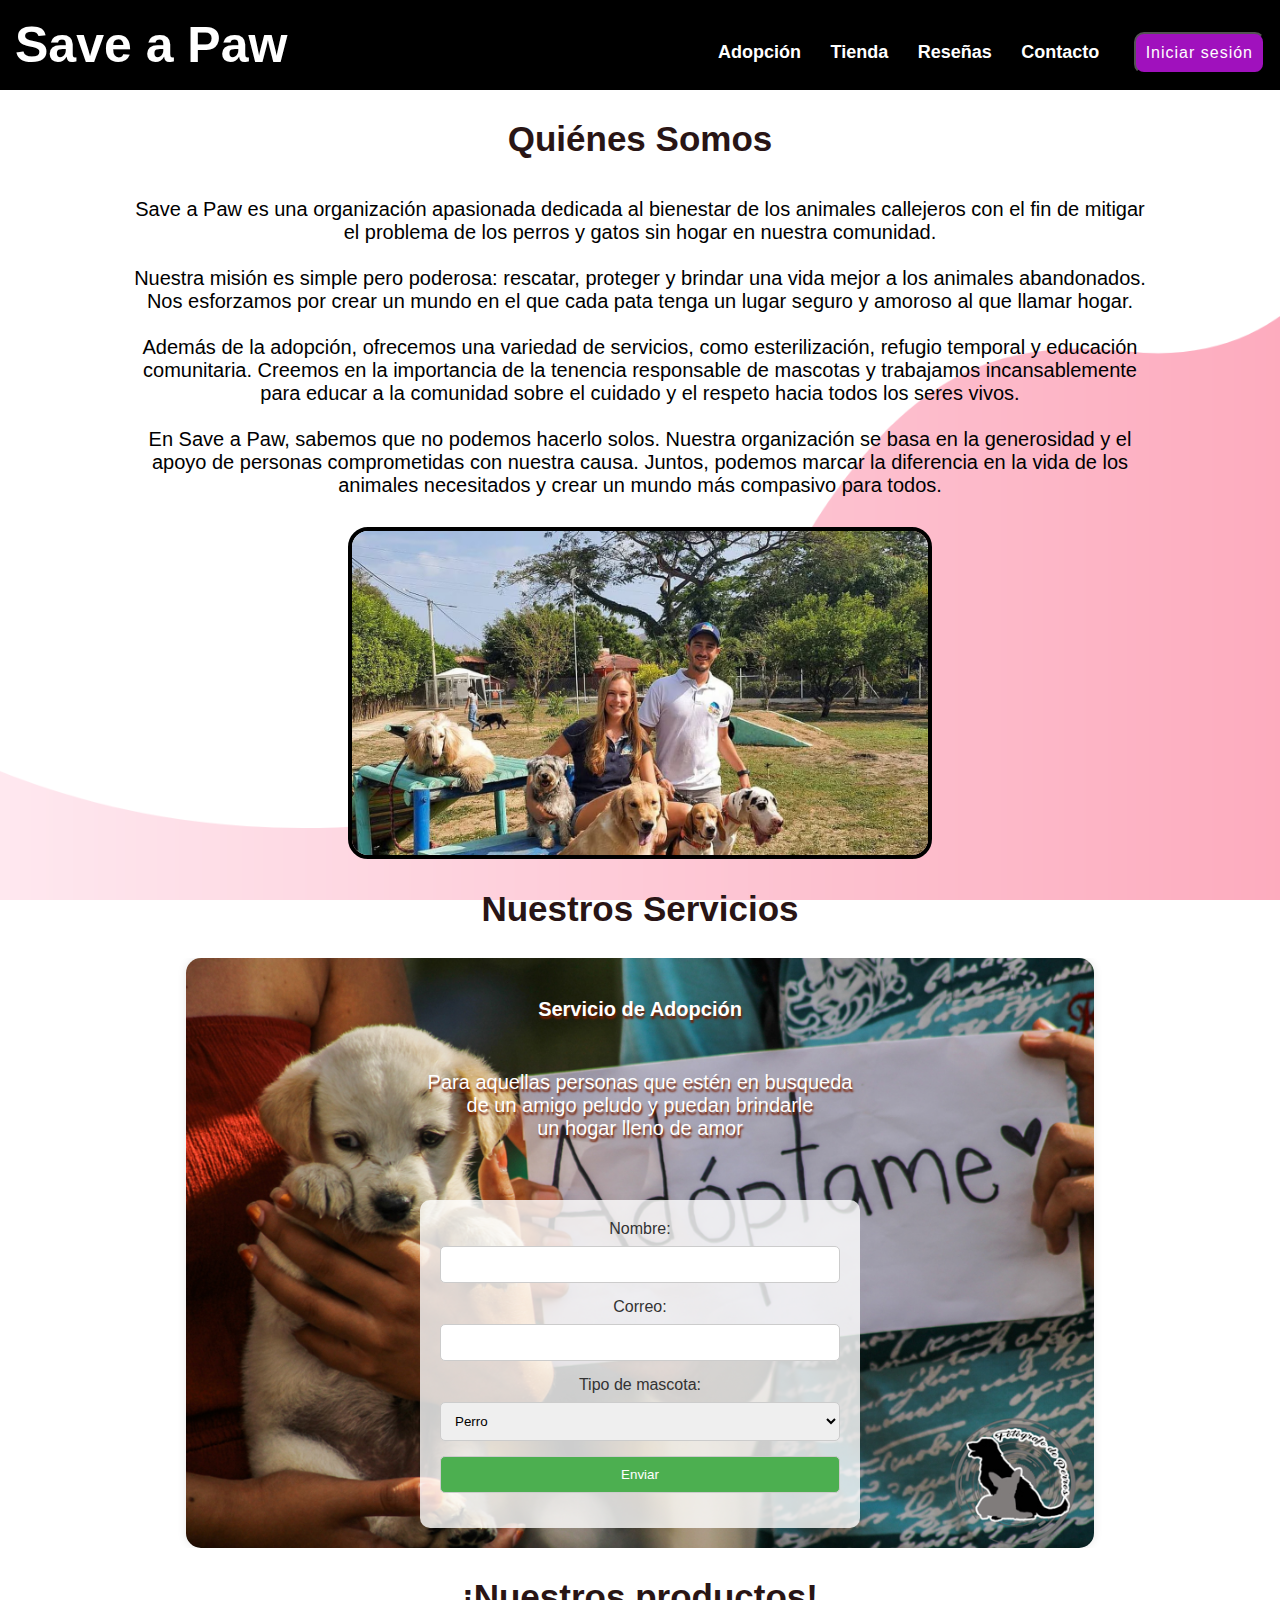
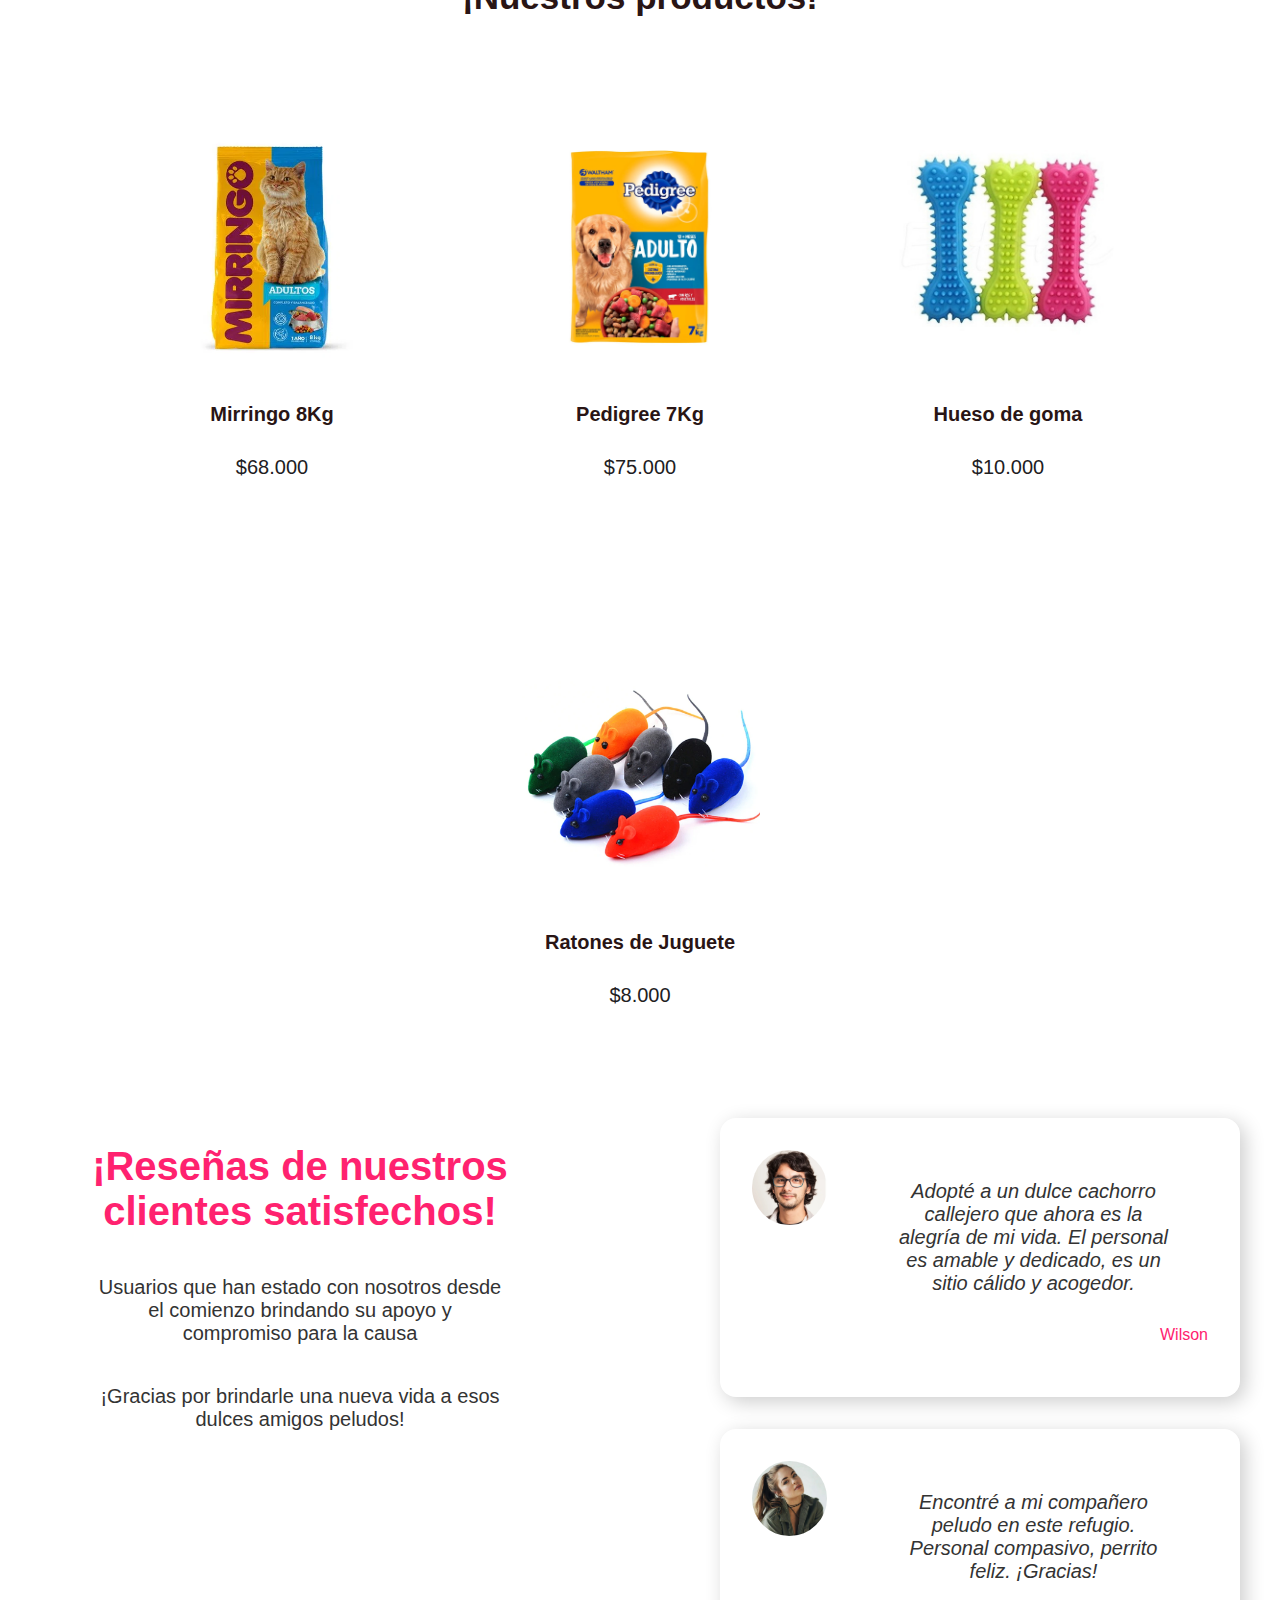
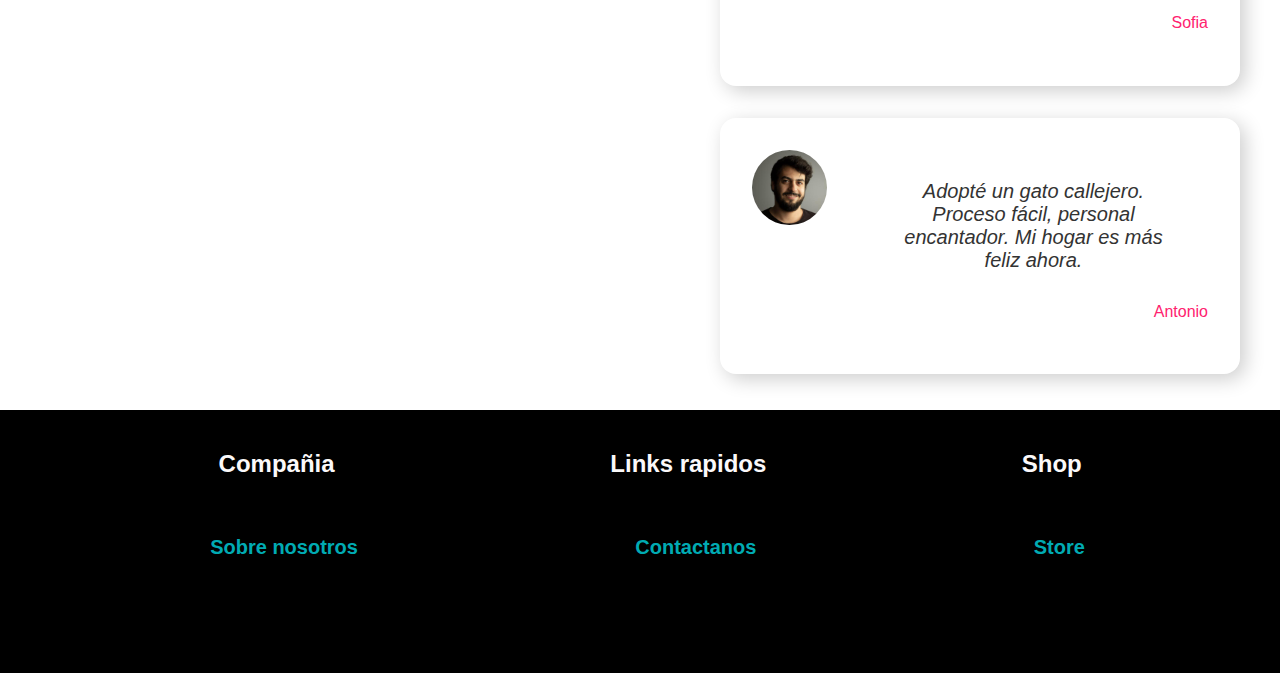
<file: index.html>
<!DOCTYPE html>
<html lang="es">
<head>
    <meta charset="UTF-8">
    <meta name="viewport" content="width=device-width, initial-scale=1.0">
    <title>Save a Paw</title>
    <link rel="stylesheet" href="css/main.css">
    <script src="js/autentication.js"></script>
    <script>
        window.onload = function () {
            updateNavigation();
        };
    </script>
</head>
<body>
    <nav id="navbar">
        <div class="navdiv">
            <div class="logo"><a href="#nosotros">Save a Paw</a></div>
            <ul>
                <li><a href="#adopcion">Adopción</a></li>
                <li><a href="#shop">Tienda</a></li>
                <li><a href="#review">Reseñas</a></li>
                <li><a href="#contact">Contacto</a></li>
                <li id="navigationMenu"></li>
            </ul>
        </div>
    </nav>
    <section id="nosotros">
      <h2>Quiénes Somos</h2>
      <p>
          Save a Paw es una organización apasionada dedicada al bienestar de los animales callejeros con el fin de mitigar el problema de los perros y gatos sin hogar en nuestra comunidad.<br><br>
      
          Nuestra misión es simple pero poderosa: rescatar, proteger y brindar una vida mejor a los animales abandonados. Nos esforzamos por crear un mundo en el que cada pata tenga un lugar seguro y amoroso al que llamar hogar.<br><br>
      
          Además de la adopción, ofrecemos una variedad de servicios, como esterilización, refugio temporal y educación comunitaria. Creemos en la importancia de la tenencia responsable de mascotas y trabajamos incansablemente para educar a la comunidad sobre el cuidado y el respeto hacia todos los seres vivos.<br><br>
      
          En Save a Paw, sabemos que no podemos hacerlo solos. Nuestra organización se basa en la generosidad y el apoyo de personas comprometidas con nuestra causa. Juntos, podemos marcar la diferencia en la vida de los animales necesitados y crear un mundo más compasivo para todos.
      </p>
      <img id="mainimg" src="assets/company.jpg">
  </section>
  <h2>Nuestros Servicios</h2>
  <div id="adopcion" class="service">
      <div class="container">
            <h3>Servicio de Adopción</h3>
            <p>Para aquellas personas que estén en busqueda <br> de un amigo peludo y puedan brindarle <br> un hogar lleno de amor</p>
      <form id="adopted">
        <label for="nombre">Nombre:</label>
        <input type="text" id="nombre" name="nombre" required>
    
        <label for="correo">Correo:</label>
        <input type="email" id="correo" name="correo" required>
    
        <label for="tipoMascota">Tipo de mascota:</label>
        <select id="tipoMascota" name="tipoMascota">
            <option value="perro">Perro</option>
            <option value="gato">Gato</option>
        </select>
        <input type="submit" value="Enviar">
    </form>
  </div>
</div>
  <section id="shop" class="products">
    <h2>¡Nuestros productos!</h2>
    <div class="all__products">
        <div class="product">
            <img src="assets/Mirringo.jpg">
            <div class="product__info">
                <h3 class="product__title">Mirringo 8Kg
                </h3>
                <p class="product__price">$68.000</p>
            </div>
        </div>
        <div class="product">
            <img src="assets/Pedigre_Perro.jpg">
            <div class="product__info">
                <h3 class="product__title">Pedigree 7Kg</h3>
                <p class="product__price">$75.000</p>
            </div>
        </div>
        <div class="product">
            <img src="assets/Perro_toy.jpg">
            <div class="product__info">
                <h3 class="product__title">Hueso de goma
                </h3>
                <p class="product__price">$10.000</p>
            </div>
        </div>
        <div class="product">
            <img src="assets/Raton_Juguete.jpg">
            <div class="product__info">
                <h3 class="product__title">Ratones de Juguete
                </h3>
                <p class="product__price">$8.000</p>
            </div>
        </div>
    </div>
</section>
<div id="review" class="container2">
    <div class="container2__left">
      <h1>¡Reseñas de nuestros clientes satisfechos!</h1>
      <p>
        Usuarios que han estado con nosotros desde el comienzo brindando su apoyo y compromiso para la causa
      </p>
      <p>
        ¡Gracias por brindarle una nueva vida a esos dulces amigos peludos!
      </p>
    </div>
    <div class="container2__right">
      <div class="card">
        <img src="assets/profile3.jpg"/>
        <div class="card__content">
          <div class="card__details">
            <p>
              Adopté a un dulce cachorro callejero que ahora es la alegría de mi vida. El personal es amable y dedicado, es un sitio cálido y acogedor.
            </p>
            <h4>Wilson</h4>
          </div>
        </div>
      </div>
      <div class="card">
        <img src="assets/profile2.jpg"/>
        <div class="card__content">
          <div class="card__details">
            <p>
              Encontré a mi compañero peludo en este refugio. Personal compasivo, perrito feliz. ¡Gracias!
            </p>
            <h4> Sofia</h4>
          </div>
        </div>
      </div>
      <div class="card">
        <img src="assets/profile1.jpg"/>
        <div class="card__content">
          <div class="card__details">
            <p>
              Adopté un gato callejero. Proceso fácil, personal encantador. Mi hogar es más feliz ahora.
            </p>
            <h4> Antonio</h4>
          </div>
        </div>
      </div>
    </div>
  </div>
  <footer>
    <div id="contact" class="container3">
      <div>
        <h2>Compañia</h2>
        <ul>
          <li><a href="#nosotros">Sobre nosotros</a></li>
        </ul>
      </div>
      <div>
        <h2>Links rapidos</h2>
        <ul>
          <li><a href="https://w.app/SzDPJd" target="_blank">Contactanos</a></li>
        </ul>
      </div>
      <div>
        <h2>Shop</h2>
        <ul>
          <li><a href="#shop">Store</a></li>
        </ul>
      </div>
    </div>
  </footer>
</body>
</html>
</file>
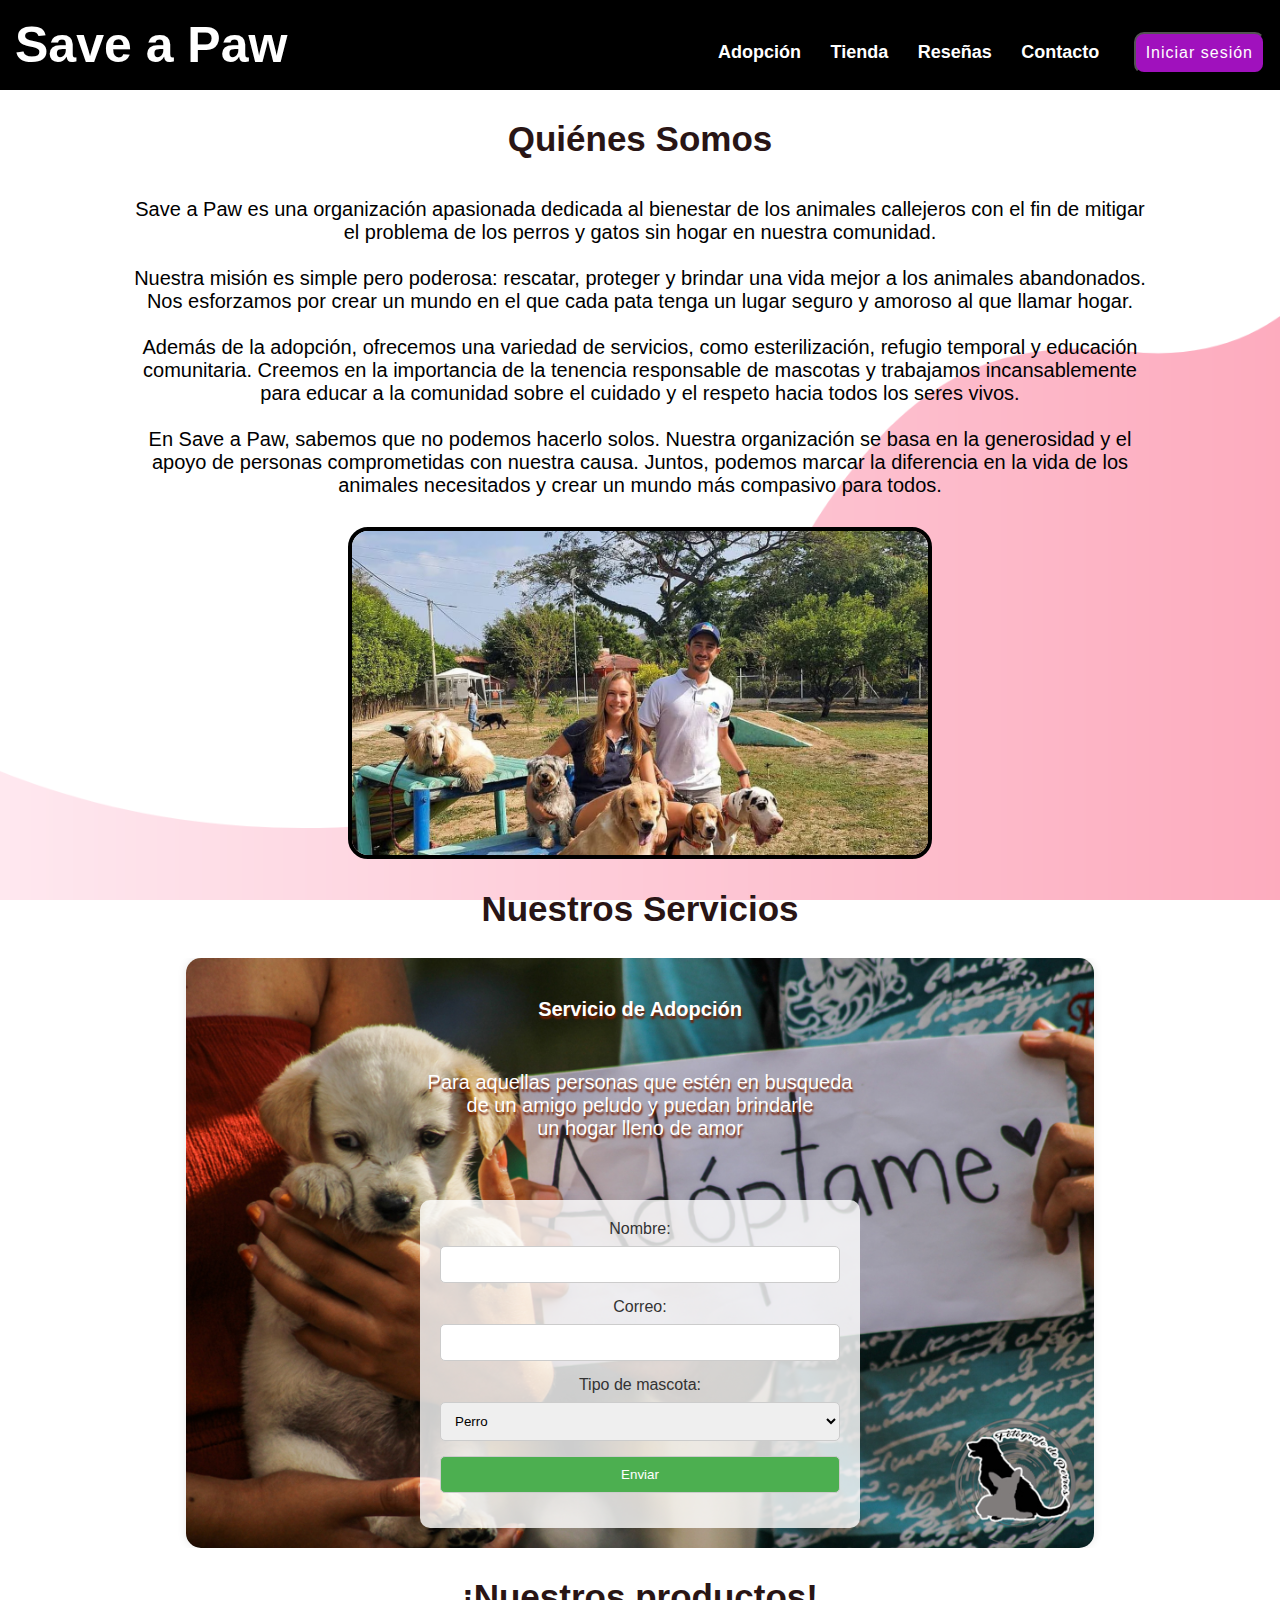
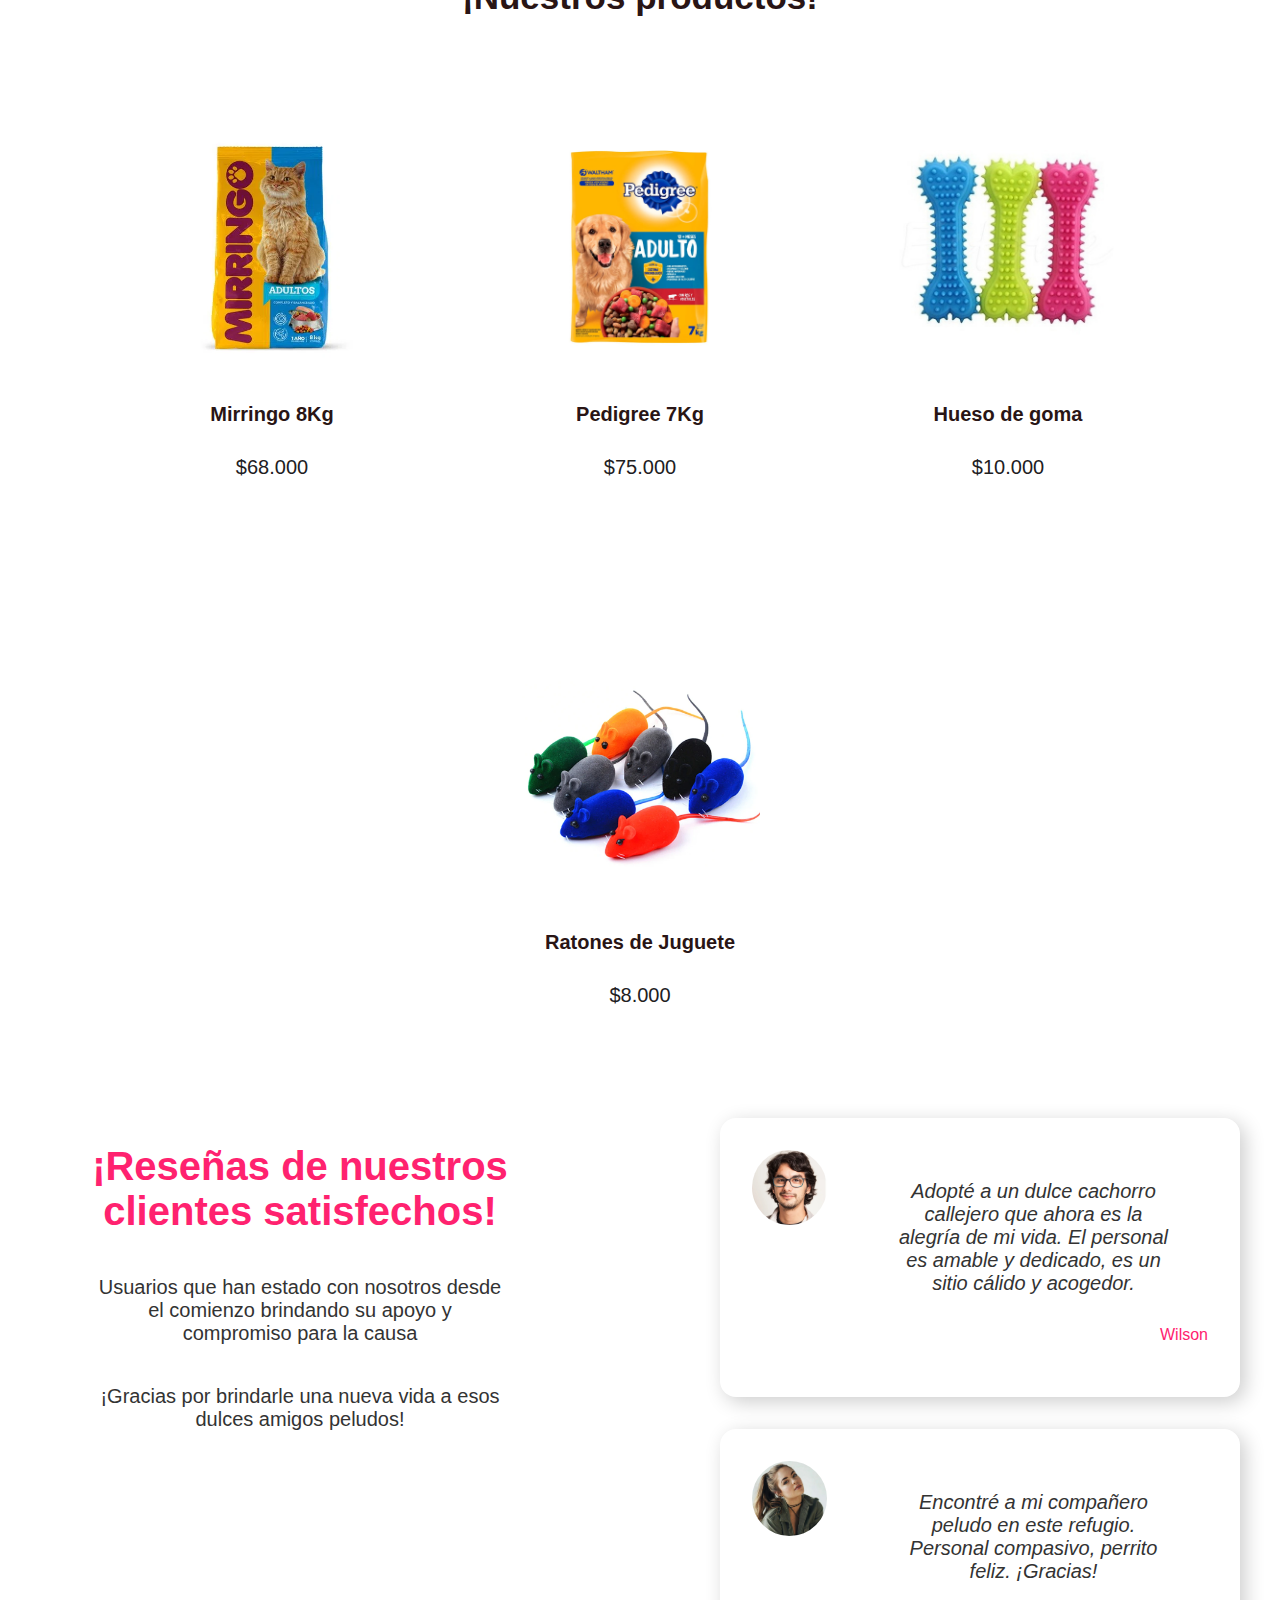
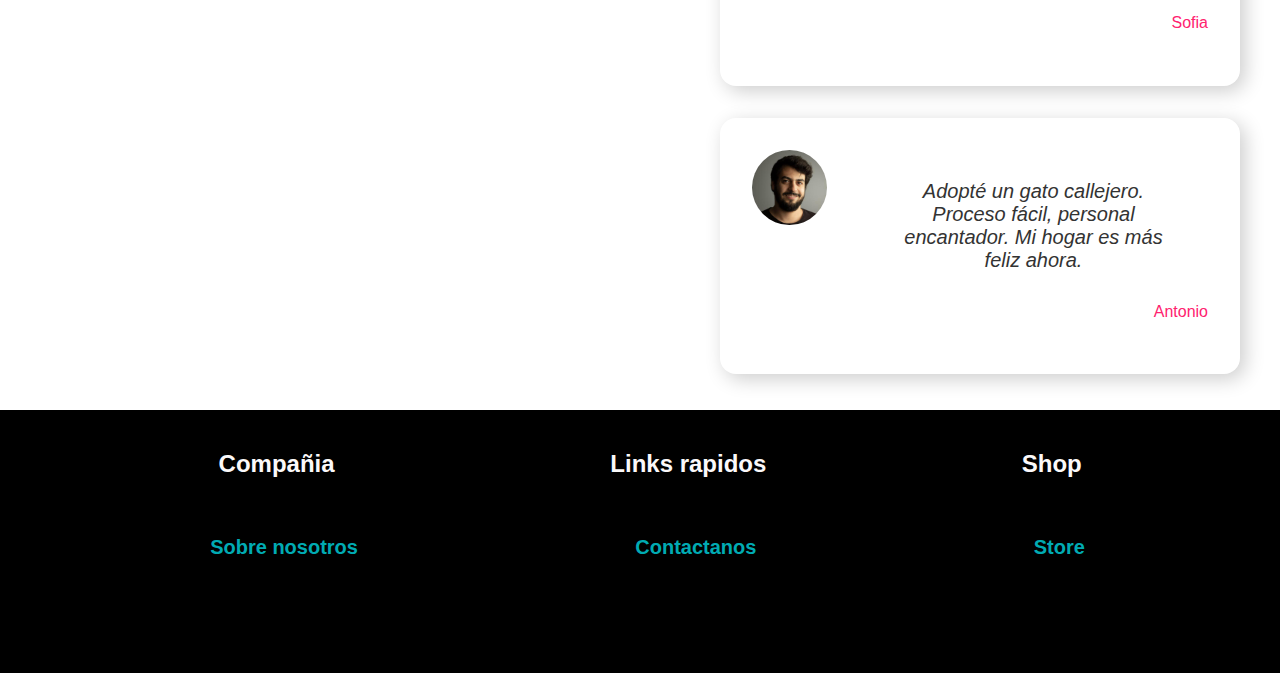
<file: Save a Paw/index.html>
<!DOCTYPE html>
<html lang="es">
<head>
    <meta charset="UTF-8">
    <meta name="viewport" content="width=device-width, initial-scale=1.0">
    <title>Save a Paw</title>
    <link rel="stylesheet" href="../css/main.css">
    <script src="../js/autentication.js" ></script>
    <script>
        window.onload = function () {
            updateNavigation();
        };
    </script>
</head>
<body>
    <nav id="navbar">
        <div class="navdiv">
            <div class="logo"><a href="#">Save a Paw</a></div>
            <ul>
                <li><a href="#adopcion">Adopción</a></li>
                <li><a href="#shop">Tienda</a></li>
                <li><a href="#review">Reseñas</a></li>
                <li><a href="#contact">Contacto</a></li>
                <li id="navigationMenu"></li>
            </ul>
        </div>
    </nav>
    <section id="nosotros">
      <h2>Quiénes Somos</h2>
      <p>
          Save a Paw es una organización apasionada dedicada al bienestar de los animales callejeros con el fin de mitigar el problema de los perros y gatos sin hogar en nuestra comunidad.<br><br>
      
          Nuestra misión es simple pero poderosa: rescatar, proteger y brindar una vida mejor a los animales abandonados. Nos esforzamos por crear un mundo en el que cada pata tenga un lugar seguro y amoroso al que llamar hogar.<br><br>
      
          Además de la adopción, ofrecemos una variedad de servicios, como esterilización, refugio temporal y educación comunitaria. Creemos en la importancia de la tenencia responsable de mascotas y trabajamos incansablemente para educar a la comunidad sobre el cuidado y el respeto hacia todos los seres vivos.<br><br>
      
          En Save a Paw, sabemos que no podemos hacerlo solos. Nuestra organización se basa en la generosidad y el apoyo de personas comprometidas con nuestra causa. Juntos, podemos marcar la diferencia en la vida de los animales necesitados y crear un mundo más compasivo para todos.
      </p>
      <img id="mainimg" src="../assets/company.jpg">
  </section>
  <h2>Nuestros Servicios</h2>
  <div id="adopcion" class="service">
      <div class="container">
            <h3>Servicio de Adopción</h3>
            <p>Para aquellas personas que estén en busqueda <br> de un amigo peludo y puedan brindarle <br> un hogar lleno de amor</p>
      <form id="adopted">
        <label for="nombre">Nombre:</label>
        <input type="text" id="nombre" name="nombre" required>
    
        <label for="correo">Correo:</label>
        <input type="email" id="correo" name="correo" required>
    
        <label for="tipoMascota">Tipo de mascota:</label>
        <select id="tipoMascota" name="tipoMascota">
            <option value="perro">Perro</option>
            <option value="gato">Gato</option>
        </select>
        <input type="submit" value="Enviar">
    </form>
  </div>
</div>
  <section id="shop" class="products">
    <h2>¡Nuestros productos!</h2>
    <div class="all__products">
        <div class="product">
            <img src="../assets/Mirringo.jpg">
            <div class="product__info">
                <h3 class="product__title">Mirringo 8Kg
                </h3>
                <p class="product__price">$68.000</p>
            </div>
        </div>
        <div class="product">
            <img src="../assets/Pedigre_Perro.jpg">
            <div class="product__info">
                <h3 class="product__title">Pedigree 7Kg</h3>
                <p class="product__price">$75.000</p>
            </div>
        </div>
        <div class="product">
            <img src="../assets/Perro_toy.jpg">
            <div class="product__info">
                <h3 class="product__title">Hueso de goma
                </h3>
                <p class="product__price">$10.000</p>
            </div>
        </div>
        <div class="product">
            <img src="../assets/Raton_Juguete.jpg">
            <div class="product__info">
                <h3 class="product__title">Ratones de Juguete
                </h3>
                <p class="product__price">$8.000</p>
            </div>
        </div>
    </div>
</section>
<div id="review" class="container2">
    <div class="container2__left">
      <h1>¡Reseñas de nuestros clientes satisfechos!</h1>
      <p>
        Usuarios que han estado con nosotros desde el comienzo brindando su apoyo y compromiso para la causa
      </p>
      <p>
        ¡Gracias por brindarle una nueva vida a esos dulces amigos peludos!
      </p>
    </div>
    <div class="container2__right">
      <div class="card">
        <img src="../assets/profile3.jpg"/>
        <div class="card__content">
          <div class="card__details">
            <p>
              Adopté a un dulce cachorro callejero que ahora es la alegría de mi vida. El personal es amable y dedicado, es un sitio cálido y acogedor.
            </p>
            <h4>Wilson</h4>
          </div>
        </div>
      </div>
      <div class="card">
        <img src="../assets/profile2.jpg"/>
        <div class="card__content">
          <div class="card__details">
            <p>
              Encontré a mi compañero peludo en este refugio. Personal compasivo, perrito feliz. ¡Gracias!
            </p>
            <h4> Sofia</h4>
          </div>
        </div>
      </div>
      <div class="card">
        <img src="../assets/profile1.jpg"/>
        <div class="card__content">
          <div class="card__details">
            <p>
              Adopté un gato callejero. Proceso fácil, personal encantador. Mi hogar es más feliz ahora.
            </p>
            <h4> Antonio</h4>
          </div>
        </div>
      </div>
    </div>
  </div>
  <footer>
    <div id="contact" class="container3">
      <div>
        <h2>Compañia</h2>
        <ul>
          <li><a href="#nosotros">Sobre nosotros</a></li>
        </ul>
      </div>
      <div>
        <h2>Links rapidos</h2>
        <ul>
          <li><a href="https://w.app/SzDPJd" target="_blank">Contactanos</a></li>
        </ul>
      </div>
      <div>
        <h2>Shop</h2>
        <ul>
          <li><a href="#shop">Store</a></li>
        </ul>
      </div>
    </div>
  </footer>
</body>
</html>
</file>
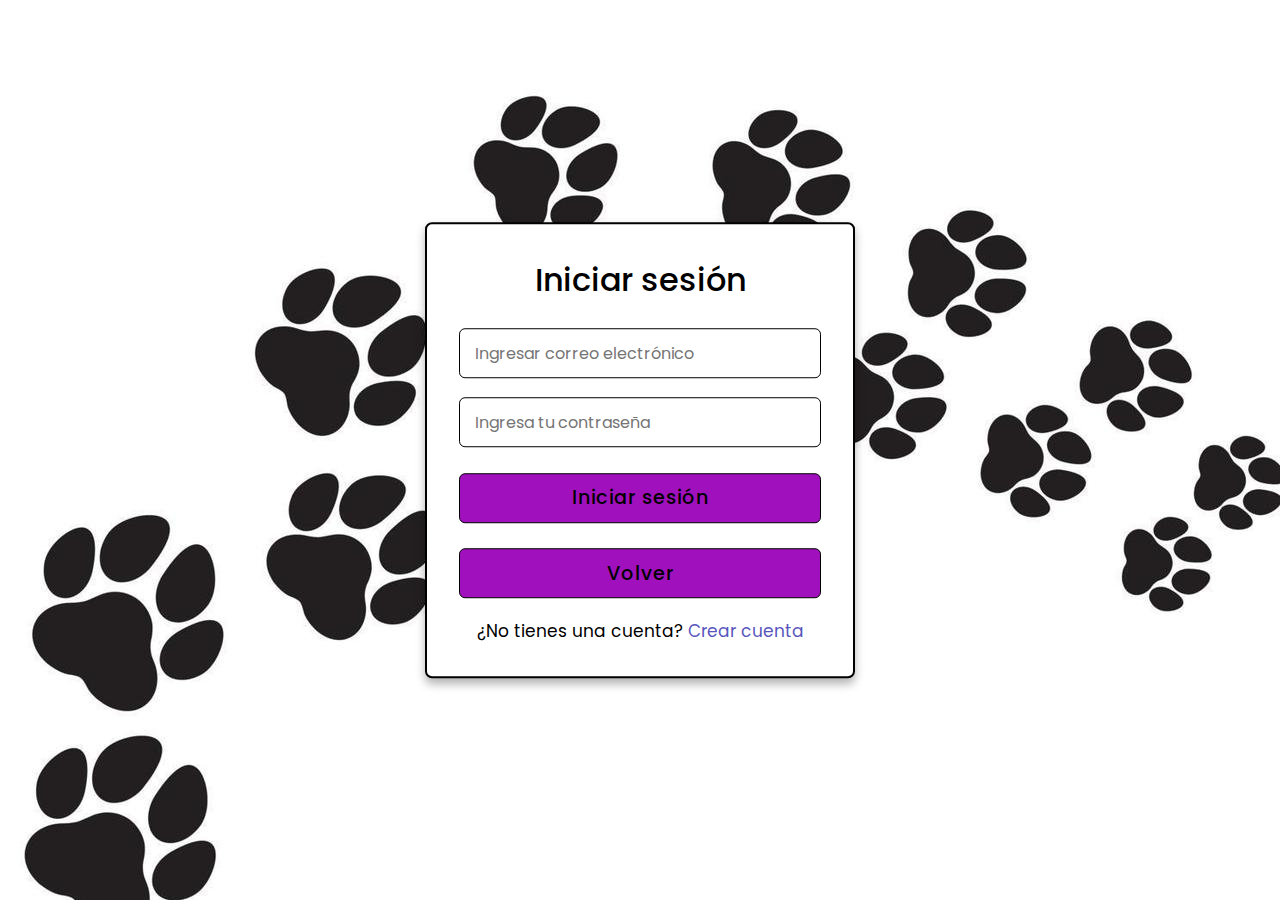
<file: Save a Paw/login.html>
<!DOCTYPE html>
<html lang="es">
<head>
  <meta charset="UTF-8">
  <meta name="viewport" content="width=device-width, initial-scale=1.0">
  <meta http-equiv="X-UA-Compatible" content="ie=edge">
  <title>Inicio de sesión - Save_a_Paw</title>
  <link rel="stylesheet" href="../css/main2.css">
  <script src="../js/autentication.js"></script>
</head>
<body>
  <div class="container">
    <input type="checkbox" id="check">
    <div class="login form">
      <header>Iniciar sesión</header>
        <form onsubmit="loginUser(); return false;">
    <input type="text" placeholder="Ingresar correo electrónico" id="loginEmail" required>
    <input type="password" placeholder="Ingresa tu contraseña" id="loginPassword" required>
    <input type="submit" class="button" value="Iniciar sesión">
    <input type="button" class="button" value="Volver" onclick="goToHomePage()">
        </form>
      <div class="signup">
        <span class="signup">¿No tienes una cuenta?
         <label for="check">Crear cuenta</label>
        </span>
      </div>
    </div>
    <div class="registration form">
      <header>Registrarse</header>
      <form>
        <input type="text" placeholder="Ingresar nombre" id="registerName" required>
        <input type="text" placeholder="Ingresar apellido" id="registerLastname" required>
        <input type="text" placeholder="Ingresar correo electronico" id="registerEmail" required>
        <select name="gender" id="registerGender" class="button">
          <option value="" disabled selected hidden>Seleccionar género</option>
          <option value="Masculino" class="button">Masculino</option>
          <option value="Femenino" class="button">Femenino</option>
        </select>
        <input type="password" placeholder="Crear contraseña" id="registerPassword" required>
        <input type="password" placeholder="Confirma tu contraseña" id="confirmPassword" required>
        <input type="submit" class="button" value="Crear cuenta" onclick="registerUser()">
        <input type="button" class="button" value="Volver" onclick="goToHomePage()">
      </form>
      <div class="signup">
        <span class="signup">¿Ya tienes cuenta?
         <label for="check">Iniciar sesión</label>
        </span>
      </div>
    </div>
  </div>
</body>
</html>
</file>
<file: css/main.css>
:root {
  --primary-color: #ff226f;
  --primary-color-dark: #fe6769;
  --text-dark: #333333;
  --white: #ffffff;
}
*{
  text-decoration: none;
}
html {
  scroll-behavior: smooth;
}
body {
  font-family: Arial, sans-serif;
  padding: 0;
  margin: 0;
  background-image: url(../assets/bg.png);
  background-position: bottom center;
  background-repeat: no-repeat;
  background-size: cover;
  min-height: 100vh;
  background-attachment: fixed;
}
  h2{
    text-align: center;
    font-size: 35px;
    color: rgb(41, 21, 21)
}
h3{
  text-align: center;
    font-size: 20px;
    color: rgb(41, 21, 21)
}
p {
  font-size: 20px;
  text-align: center;
  padding: 10px;
  padding-left: 10%;
  padding-right: 10%;
}
#navbar{
  background: black;
  font-family: Arial, Helvetica, sans-serif;
  font-weight: bold;
  padding-right: 15px;
  padding-left: 15px;
}
nav a:hover {
  color: yellow;
}
.navdiv{
  display: flex;
  align-items: center;
  justify-content: space-between;
}
.logo a{
  font-size: 35px;
  font-weight: 600px;
  color: white;
}
li{
  list-style: none;
  display: inline-block;
  margin-bottom: 10px;
}
li a{
  color: white;
  font-size: 18px;
  font-weight: bold;
  display: block;
  margin-right: 25px;
}
button{
  background-color: rgb(29, 210, 255);
  margin-left: 5px;
  border-radius: 10px;
  padding: 10px;
  width: 100%;
}
button a{
  color: rgb(0, 0, 0);
  font-weight: bold;
  font-size: 15px;
  text-align: center;
}
@media only screen and (min-width: 480px) {
  .logo a {
    font-size: 50px;
  }

  li {
    display: inline-block;
    margin-bottom: 0;
  }
  li a {
    margin-right: 25px;
  }
  button {
    width: auto;
    margin-top: 0;
  }
}
@media only screen and (min-width: 1368px) {
  .logo a {
    font-size: 60px;
  }

  li a {
    font-size: 20px;
  }
}
.service {
  position: relative;
  overflow: hidden;
  margin: 20px; 
}
.service p {
  position: relative;
  z-index: 2;
  text-align: center;
  margin-bottom: 30px;
}
#mainimg {
    display: block;
    margin-left: auto;
    margin-right: auto;
    width: 45%;
    border-radius: 20px;
    border: solid 4px;
  }
.container {
  text-align: center;
  background: url('../assets/Cachorros-1.jpg') center center/cover no-repeat; 
  color: #fff; 
  padding: 20px;
  border-radius: 15px;
  box-shadow: 0 0 10px rgba(0, 0, 0, 0.1);
  display: flex;
  flex-direction: column;
  align-items: center;
  width: 70%;
  margin-left: auto;
  margin-right: auto;
}
.container h3,
.container p {
  color: white; 
  text-shadow: 1px 3px 2px rgb(120, 29, 1);
}
form {
  max-width: 400px;
  margin-top: 20px;
  background-color: rgba(255, 255, 255, 0.8);
  padding: 20px;
  border-radius: 10px;
  width: 100%;
}
label {
  display: block;
  margin-bottom: 8px;
  color: #333;
}
input,
select {
  width: 100%;
  padding: 10px;
  margin-bottom: 15px;
  box-sizing: border-box;
  border: 1px solid #ccc;
  border-radius: 5px;
}
input[type="submit"] {
  background-color: #4caf50;
  color: #fff;
  cursor: pointer;
}
input[type="submit"]:hover {
  background-color: #45a049;
}
@media only screen and (max-width: 768px) {
  form {
    max-width: 100%; 
  }
}
@media only screen and (max-width: 480px) {
  input,
  select {
    width: calc(100% - 20px); 
  }
}
.all__products{
	display: flex;
	align-items: center;
	justify-content: center;
	flex-wrap: wrap;
}
.product{
	overflow: hidden;
	background: #ffffff;
	color: #21201e;
	text-align: center;
	width: 100%;
  max-width: 240px;
	height: 400px;
	padding: 2rem;
	display: flex;
	flex-direction: column;
	align-items: center;
	justify-content: center;
	border-radius: 1.2rem;
	margin: 2rem;
}
.product .product-title, .product .product-price{
	font-size: 18px;
}
.product:hover img{
	scale:  1.1;
}
.product:hover {
	box-shadow: 5px 10px 25px #eeeeee;
}
.product img {
  height: auto;
  max-width: 100%;
	margin: 1rem;
	transition: all 0.3s;
}
.product a:hover{
	transform: scale(1.1);
  color: yellow;
}
#navigationMenu {
  text-align: center;
  margin-top: 10px;
}
#navigationMenu button {
  color: #fff;
  background: #a011bd;
  font-size: 1rem;
  font-weight: 500;
  letter-spacing: 1px;
  margin-top: 0.4rem;
  cursor: pointer;
  transition: 0.4s;
}
#navigationMenu button:hover {
  background: rgb(50, 42, 138);
}
span{
  color: white;
}
form {
  margin-top: 20px;
}
@media only screen and (max-width: 480px) {
  .product {
    margin: 1rem;
  }
}
.container2 {
  max-width: 1200px;
  margin: auto;
  padding: 1rem;
  display: grid;
  grid-template-columns: repeat(2, 1fr);
  gap: 10rem;
}
.container2__left h1 {
  margin-bottom: 2rem;
  font-size: 2.5rem;
  font-weight: bolder;
  color: var(--primary-color);
  text-align: center;

}
.container2__left p {
  color: var(--text-dark);
  margin-bottom: 1rem;
  text-align: center;
}
.container2__right {
  display: grid;
  gap: 2rem;
}
.card {
  padding: 2rem;
  display: flex;
  align-items: flex-start;
  gap: 2rem;
  background-color: var(--white);
  border-radius: 1rem;
  box-shadow: 5px 5px 20px rgba(0, 0, 0, 0.2);
  cursor: pointer;
}
.card img {
  max-width: 75px;
  border-radius: 100%;
}
.card__content {
  display: flex;
  gap: 1rem;
}
.card__content span i {
  font-size: 2rem;
  color: var(--primary-color);
}
.card__details p {
  font-style: italic;
  color: var(--text-dark);
  margin-bottom: 1rem;
}
.card__details h4 {
  text-align: right;
  color: var(--primary-color);
  font-size: 1rem;
  font-weight: 500;
}
@media (max-width: 1200px) {
  .container2 {
    gap: 3rem;
  }
}
@media (width < 480px) {
  .container2 {
    grid-template-columns: repeat(1, 1fr);
  }

  .container2__right {
    grid-template-columns: repeat(2, 1fr);
  }
}
@media (width < 480px) {
  .container2__right {
    grid-template-columns: repeat(1, 1fr);
  }
}
*{
  font-family: Arial, Helvetica, sans-serif;
}
footer{
  width: 100%;
  background-color: #000;
  padding-bottom: 20px;
}
.container3{
  display: flex;
  align-items: baseline;
  justify-content: space-around;
  width: 90%;
  margin: 20px auto 60px;
}
.container3 div h2{
  color: #fbf9fa;
  font-family: sans-serif;
  font-size: 24px;
  padding: 20px 0;
}
.container3 div ul{
  list-style-type: none;
}
.container3 div ul li{
  margin: 16px 0;
  cursor: pointer;
}
.container3 div ul li a{
  font-size: 20px;
  text-decoration: none;
  font-family: sans-serif;
  position: relative;
  left: 0;
  padding: 2px;
  color: #00abb3;
  transition: all 0.4s;
}
.container3 div ul li a:hover{
  left: 8px;
}
@media only screen and (max-width: 767px) {
  .container3 {
    flex-direction: column;
    align-items: center;
    text-align: center;
  }
  .container3 div {
    margin-bottom: 20px;
  }
  .container3 div ul li {
    margin: 8px 0;
  }
}
</file>
<file: css/main2.css>
@import url('https://fonts.googleapis.com/css2?family=Poppins:wght@200;300;400;500;600;700&display=swap');
*{
  margin: 0;
  padding: 0;
  box-sizing: border-box;
  font-family: 'Poppins', sans-serif;
}
body{
  min-height: 100vh;
  width: 100%;
  background-image: url(../assets/fondo_patas.jpg);
  margin: 0;
}
.container{
  position: absolute;
  top: 50%;
  left: 50%;
  transform: translate(-50%,-50%);
  max-width: 430px;
  width: 90%;
  background: #fff;
  border-radius: 7px;
  box-shadow: 0 5px 10px rgba(0,0,0,0.3);
  border: 2px solid black;
  display: flex;
  flex-direction: column;
  align-items: center;
}
.container .registration{
  display: none;
}
#check:checked ~ .registration{
  display: block;
}
#check:checked ~ .login{
  display: none;
}
#check{
  display: none;
}
.container .form{
  padding: 2rem;
}
.form header{
  font-size: 2rem;
  font-weight: 500;
  text-align: center;
  margin-bottom: 1.5rem;
}
 .form input,select{
   height: 50px;
   width: 100%;
   padding: 0 15px;
   font-size: 16px;
   margin-bottom: 1.2rem;
   border: 1px solid #000000;
   border-radius: 6px;
   outline: none;
 }
 .form input:focus{
   box-shadow: 0 1px 0 rgba(0,0,0,0.2);
 }
.form a{
  font-size: 15px;
  color: #1b0095;
  text-decoration: none;
}
.form a:hover{
  text-decoration: underline;
}
.form input.button{
  color: #000000;
  background: #a011bd;
  font-size: 1.2rem;
  font-weight: 500;
  letter-spacing: 1px;
  margin-top: 0.4rem;
  cursor: pointer;
  transition: 0.4s;
}
.form input.button:hover{
  background: yellow;
}
.signup{
  font-size: 17px;
  text-align: center;
}
.signup label{
  color: #5856bd;
  cursor: pointer;
}
.signup label:hover{
  text-decoration: underline;
}
@media only screen and (max-width: 480px) {
  .container {
    width: 95%;
  }

  .form input,
  .form select,
  .form input.button {
    font-size: 14px;
  }
}
@media only screen and (max-width: 480px) {
  .form input.button {
    font-size: 1.2rem;
    padding: 10px;
  }
}
</file>
